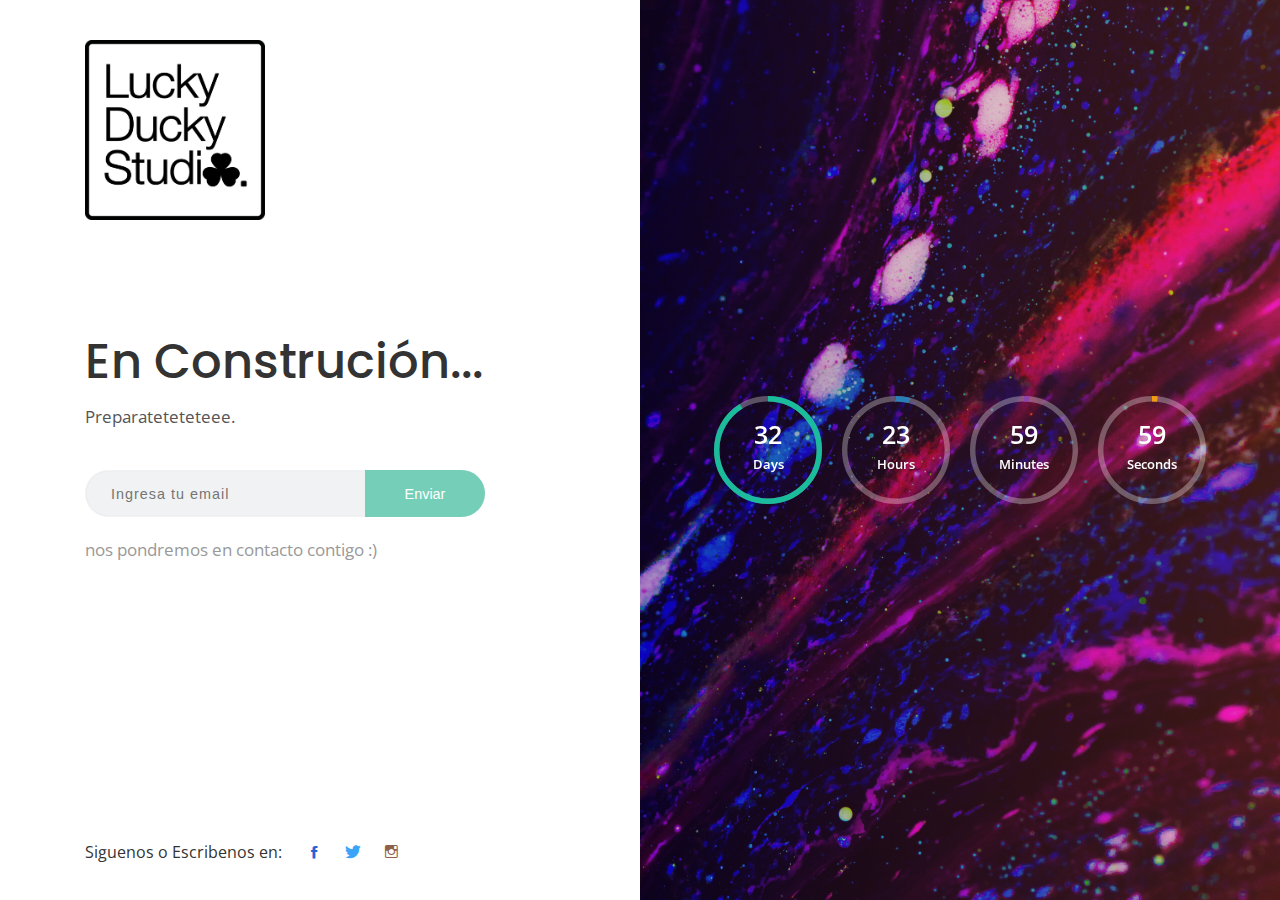
<file: 01-comming-soon.html>
<!DOCTYPE HTML>
<html lang="es">
<head>
	<title>Lucky Ducky Studio.</title>
	<meta http-equiv="X-UA-Compatible" content="IE=edge">
    <meta name="viewport" content="width=device-width, initial-scale=1">
	<meta charset="UTF-8">
	
	
	<!-- Font -->
	
	<link href="https://fonts.googleapis.com/css?family=Open+Sans:400,700%7CPoppins:400,500" rel="stylesheet">
	
	<!-- Stylesheets -->
	
	<link href="common-css/bootstrap.css" rel="stylesheet">
	
	
	<link href="common-css/ionicons.css" rel="stylesheet">
	
	
	<link rel="stylesheet" href="common-css/jquery.classycountdown.css" />
		
	<link href="01-comming-soon/css/styles.css" rel="stylesheet">
	
	<link href="01-comming-soon/css/responsive.css" rel="stylesheet">
	
</head>
<body>
	<div class="main-area">
		<div class="container full-height position-static">
			
			<section class="left-section full-height">
		
				<a class="logo" href="#"><img src="images/logo-black.png" alt="Logo"></a>
				
				<div class="display-table">
					<div class="display-table-cell">
						<div class="main-content">
							<h2 class="title"><b>En Construción...</b></h2>
							<p>Preparateteteteee.</p>

							<div class="email-input-area">
								<form method="post" action=”mailto:lduckystudio@gmail.com” enctype=”multipart/form-data” name=”EmailPage”>
									<input class="email-input" name="email" type="text" placeholder="Ingresa tu email"/>
									<button class="submit-btn" name="submit" type="submit"><b>Enviar</b></button>
								</form>
							</div><!-- email-input-area -->
							
							<p class="post-desc">nos pondremos en contacto contigo :)</p>
						</div><!-- main-content -->
					</div><!-- display-table-cell -->
				</div><!-- display-table -->
				
				<ul class="footer-icons">
					<li>Siguenos o Escribenos en:</li>
					<li><a href="https://www.facebook.com/lduckystudio"><i class="ion-social-facebook"></i></a></li>
					<li><a href="https://twitter.com/lduckystudio"><i class="ion-social-twitter"></i></a></li>
					<li><a href="https://www.instagram.com/lduckystudio/"><i class="ion-social-instagram-outline"></i></a></li>
				</ul>
		
			</section><!-- left-section -->
		
			<section class="right-section" style="background-image: url(images/countdown-1-1000x1000.jpg)">
			
				<div class="display-table center-text">
					<div class="display-table-cell">
						
						
						<div id="rounded-countdown">
							<div class="countdown" data-remaining-sec="2851200"></div>
						</div>
						
					</div><!-- display-table-cell -->
				</div><!-- display-table -->
				
			</section><!-- right-section -->
		
		</div><!-- container -->
	</div><!-- main-area -->
	
	<!-- SCIPTS -->
	
	<script src="common-js/jquery-3.1.1.min.js"></script>
	
	<script src="common-js/tether.min.js"></script>
	
	<script src="common-js/bootstrap.js"></script>
	
	<script src="common-js/jquery.classycountdown.js"></script>
	
	<script src="common-js/jquery.knob.js"></script>
	
	<script src="common-js/jquery.throttle.js"></script>
	
	<script src="common-js/scripts.js"></script>
	
</body>
</html>
</file>
<file: 01-comming-soon/css/styles.css>
/*
====================================================

* 	[Master Stylesheet]
	
	Theme Name :  
	Version    :  
	Author     :  
	Author URI :  

====================================================

	TOC
	
	1. PRIMARY STYLES
	2. COMMONS FOR PAGE DESIGN
		JQUERY LIGHT BOX
	3. LEFT SECTION
	4. RIGHT SECTION

====================================================

/* ---------------------------------
1. PRIMARY STYLES
--------------------------------- */

html{ font-size: 100%; height: 100%; width: 100%; overflow-x: hidden; margin: 0px;  padding: 0px; touch-action: manipulation; }


body{ font-size: 16px; font-family: 'Open Sans', sans-serif; width: 100%; height: 100%; margin: 0; font-weight: 400;
	-webkit-font-smoothing: antialiased; -moz-osx-font-smoothing: grayscale; word-wrap: break-word; overflow-x: hidden; 
	color: #333; }

h1, h2, h3, h4, h5, h6, p, a, ul, span, li, img, inpot, button{ margin: 0; padding: 0; }

h1,h2,h3,h4,h5,h6{ line-height: 1.5; font-weight: inherit; }

h1,h2,h3{ font-family: 'Poppins', sans-serif; }

p{ line-height: 1.6; font-size: 1.05em; font-weight: 400; color: #555; }

h1{ font-size: 3.5em; line-height: 1; }
h2{ font-size: 3em; line-height: 1.1; }
h3{ font-size: 2.5em; }
h4{ font-size: 1.5em; }
h5{ font-size: 1.2em; }
h6{ font-size: .9em; letter-spacing: 1px; }

a, button{ display: inline-block; text-decoration: none; color: inherit; transition: all .3s; line-height: 1; }

a:focus, a:active, a:hover,
button:focus, button:active, button:hover,
a b.light-color:hover{ text-decoration: none; color: #E45F74; }

b{ font-weight: 500; }

img{ width: 100%; }

li{ list-style: none; display: inline-block; }

span{ display: inline-block; }

button{ outline: 0; border: 0; background: none; cursor: pointer; }

b.light-color{ color: #444; }

.icon{ font-size: 1.1em; display: inline-block; line-height: inherit; }

[class^="icon-"]:before, [class*=" icon-"]:before{ line-height: inherit; }



/* ---------------------------------
2. COMMONS FOR PAGE DESIGN
--------------------------------- */

.center-text{ text-align: center; } 

.display-table{ display: table; height: 100%; width: 100%; }

.display-table-cell{ display: table-cell; vertical-align: middle; }



::-webkit-input-placeholder { font-size: .9em; letter-spacing: 1px; }

::-moz-placeholder { font-size: .9em; letter-spacing: 1px; }

:-ms-input-placeholder { font-size: .9em; letter-spacing: 1px; }

:-moz-placeholder { font-size: .9em; letter-spacing: 1px; }


.full-height{ height: 100%; }

.position-static{ position: static; }


.main-area{ position: relative; height: 100vh;  }


/* ---------------------------------
3. LEFT SECTION
--------------------------------- */

.left-section{ float: left; width: 50%; position: relative; }

.left-section .logo{ position: absolute; top: 40px; height: 180px; }

.left-section .logo img{ height: 100%; width: auto; } 


.left-section .main-content{ padding: 40px 40px 40px 0; }

.main-content .title{ margin-bottom: 15px; }

.main-content .email-input-area{ margin: 40px 0 20px; position: relative; width: 400px; height: 47px; }

.main-content .email-input-area .email-input{ width: 100%; position: absolute; top: 0; bottom: 0; left: 0; 
	border-radius: 40px; border: 0; outline: 0; padding: 0 140px 0 25px; transition: all .2s; background: #F1F2F3; 
	box-shadow: inset 0 0 1px rgba(0,0,0,.1); border: 1px solid transparent; }

.main-content .email-input-area .email-input:focus{ border-color: #75cfb8; }


.main-content .email-input-area .submit-btn{ width: 120px; text-align: center; position: absolute; top: 0; bottom: 0; right: 0; font-size: .9em;
	border-radius: 0 40px 40px 0; transition: all .3s; background: #75cfb8; color: #fff; }

.main-content .email-input-area .submit-btn:hover{ background: #72fcd9; }


.main-content .post-desc{ color: #999; }


.left-section .footer-icons{ position: absolute; bottom: 30px;}

.left-section .footer-icons > li > a{ display: inline-block; font-size: 1.07em; padding: 0 0px; }

.left-section .footer-icons > li:first-child{ margin-right: 10px; }

.left-section .footer-icons > li > a > i{ display: inline-block; height: 35px; line-height: 33px; 
	transition: all .2s; border-radius: 40px; text-align: center; width: 35px; }

.left-section .footer-icons > li > a:hover > i{ border: 1px solid; }

.left-section .footer-icons > li > a > i[class*="facebook"]{ color: #2A61D6; border-color: #2A61D6; }
.left-section .footer-icons > li > a > i[class*="twitter"]{ color: #3AA4F8; border-color: #3AA4F8; }
.left-section .footer-icons > li > a > i[class*="google"]{ color: #F43846; border-color: #F43846; }
.left-section .footer-icons > li > a > i[class*="instagram"]{ color: #8F614A; border-color: #8F614A; }
.left-section .footer-icons > li > a > i[class*="pinterest"]{ color: #E1C013; border-color: #E1C013; }



/* ---------------------------------
4. RIGHT SECTION
--------------------------------- */

.right-section{ position: absolute; top: 0; bottom: 0; right: 0; width: 50%; background-size: cover; z-index: 1; }

.right-section:after{ content:''; position: absolute; top: 0; bottom: 0; right: 0; left: 0; z-index: -2;
	opacity: .3; background: linear-gradient(to right, #23074d, #cc5333); }

#rounded-countdown{ width: 80%; margin: 0 auto; }
</file>
<file: 01-comming-soon/css/responsive.css>
/* Screens Resolution : 992px
-------------------------------------------------------------------------- */
@media only screen and (max-width: 1200px) {
	
	/* ---------------------------------
	4. RIGHT SECTION
	--------------------------------- */

	#rounded-countdown{ width: 100%; }
	
}

/* Screens Resolution : 992px
-------------------------------------------------------------------------- */
@media only screen and (max-width: 992px) {
	
	
	.main-area{ position: relative; height: 200vh; }


	/* ---------------------------------
	3. LEFT SECTION
	--------------------------------- */

	.left-section{ float: none; width: 100%; height: 50%; }
	
	.left-section .main-content{ padding: 40px 0; }
	
	.main-content .email-input-area{ width: 100%; }
	
	.main-content .email-input-area .email-input{ padding: 0 115px 0 20px; }
	
	.main-content .email-input-area .submit-btn{ width: 100px; } 
	
	.left-section .footer-icons > li > a > i{ height: 30px; line-height: 28px; width: 30px; }
	
	
	/* ---------------------------------
	4. RIGHT SECTION
	--------------------------------- */

	.right-section{ top: 50%; bottom: auto; width: 100%; height: 50%; }

	.date-countdown{ width: 100%; }
	
	.date-countdown .time_circles > div > h4{ font-size: .7em!important; }

}


/* Screens Resolution : 767px
-------------------------------------------------------------------------- */
@media only screen and (max-width: 767px) {
	
	/* ---------------------------------
	1. PRIMARY STYLES
	--------------------------------- */

	p{ line-height: 1.4; }

	h1{ font-size: 2.8em; line-height: 1; }
	h2{ font-size: 2.2em; line-height: 1.1; }
	h3{ font-size: 1.8em; }
	
}

/* Screens Resolution : 479px
-------------------------------------------------------------------------- */
@media only screen and (max-width: 479px) {

	/* ---------------------------------
	1. PRIMARY STYLES
	--------------------------------- */

	body{ font-size: 12px;  }

}

/* Screens Resolution : 359px
-------------------------------------------------------------------------- */
@media only screen and (max-width: 359px) {
	
	
}

/* Screens Resolution : 290px
-------------------------------------------------------------------------- */
@media only screen and (max-width: 290px) {
	
	
}
</file>
